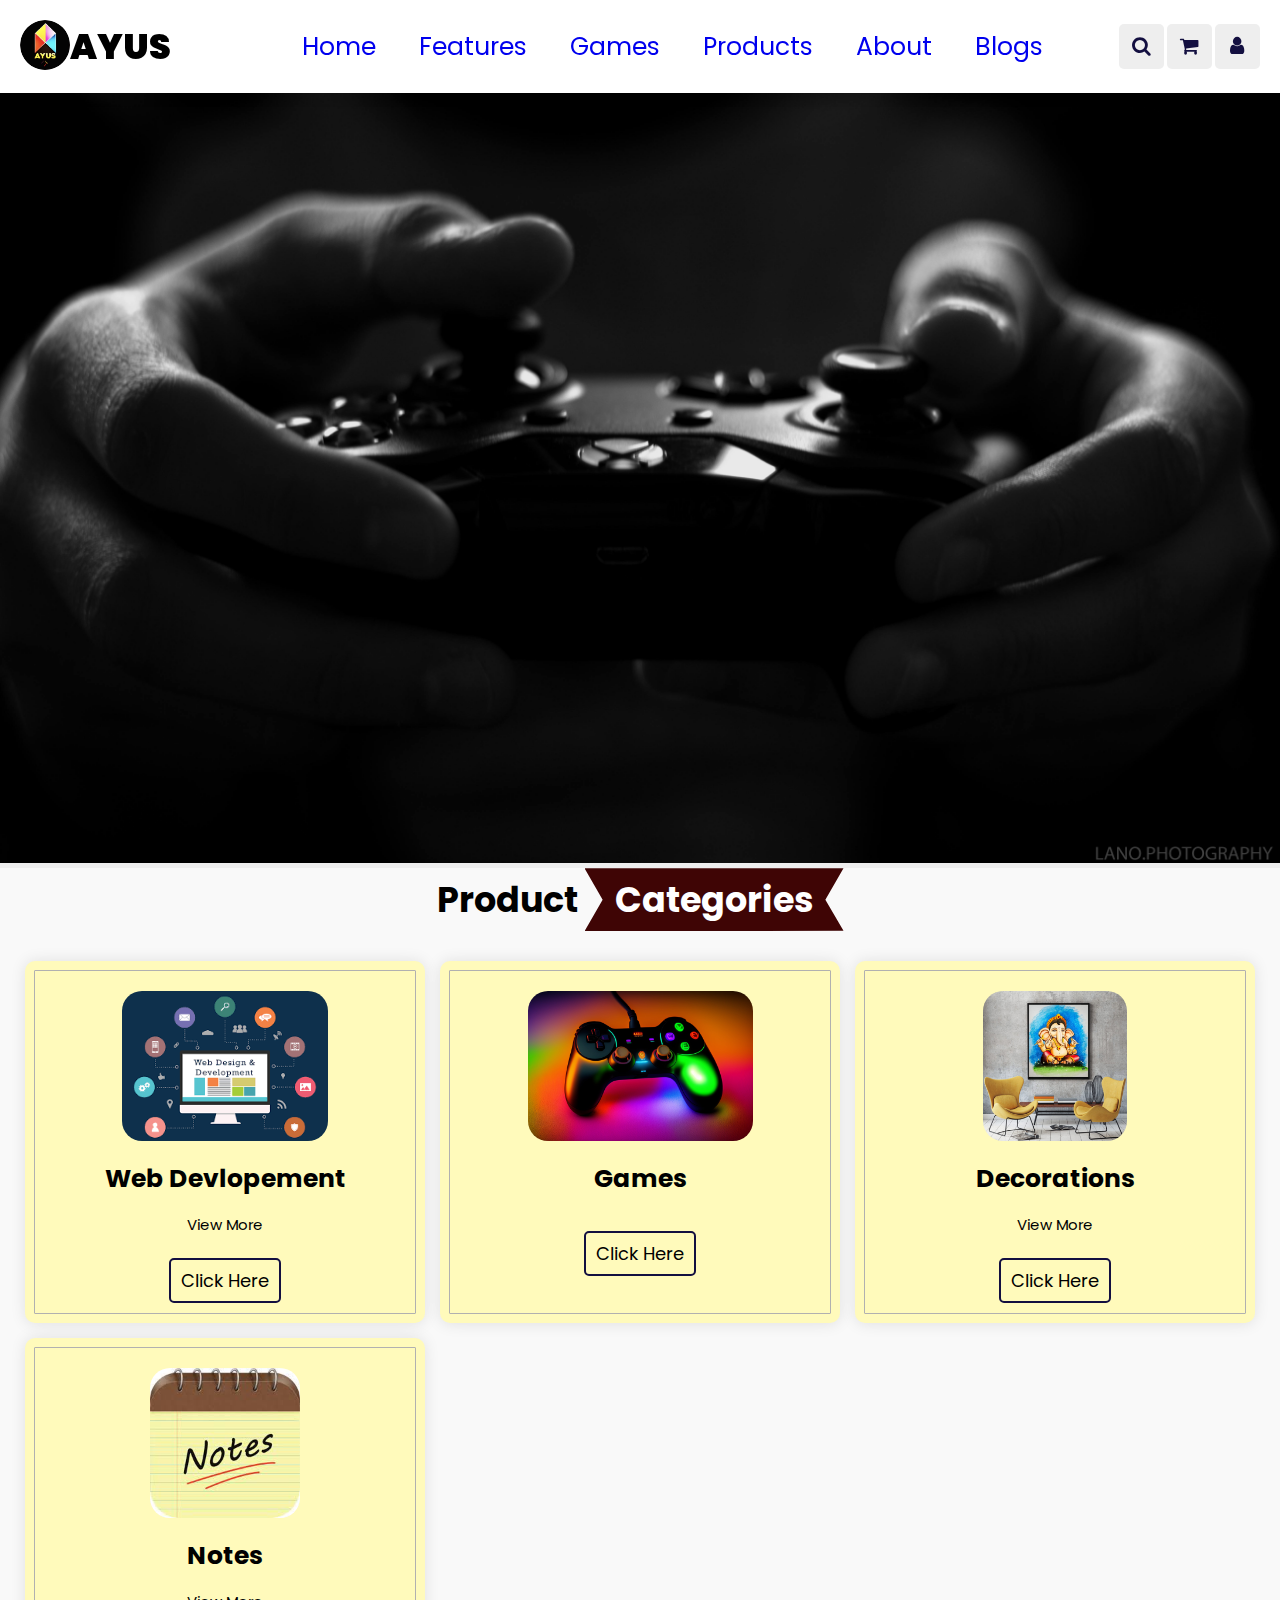
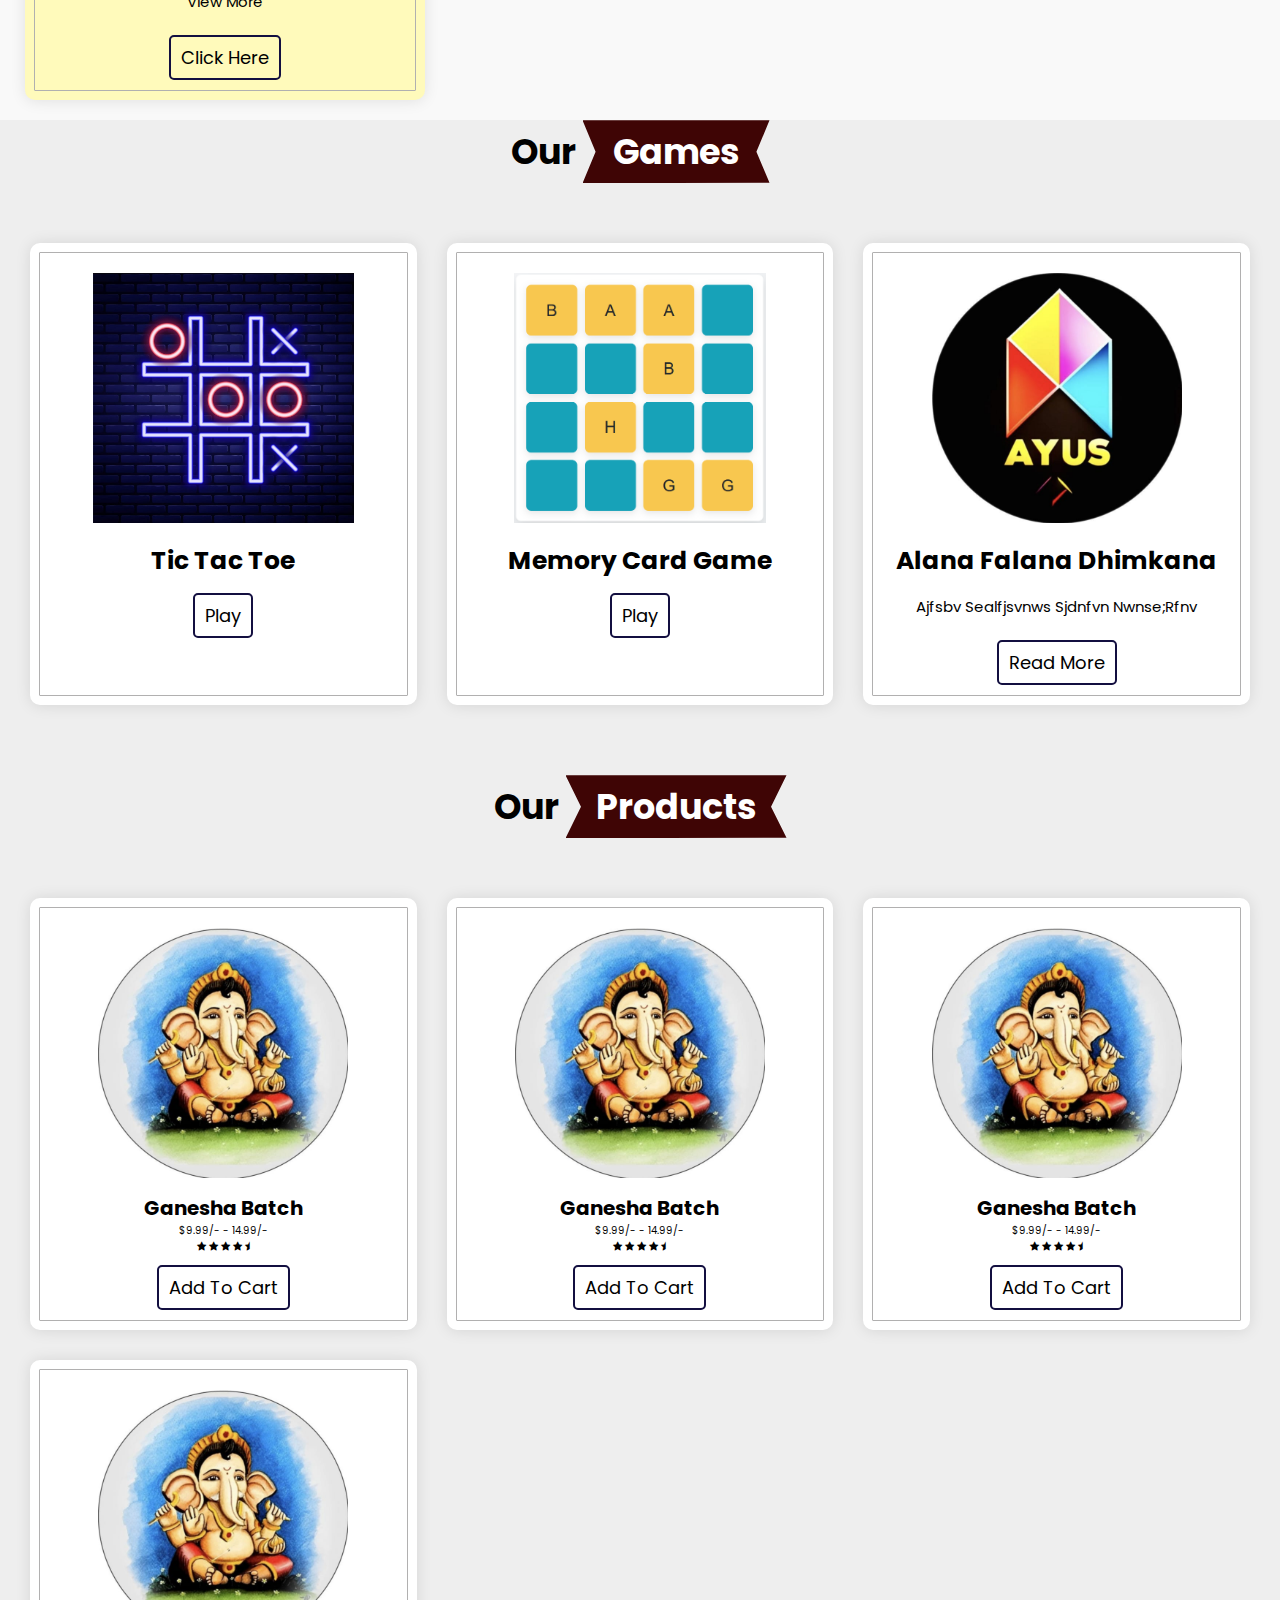
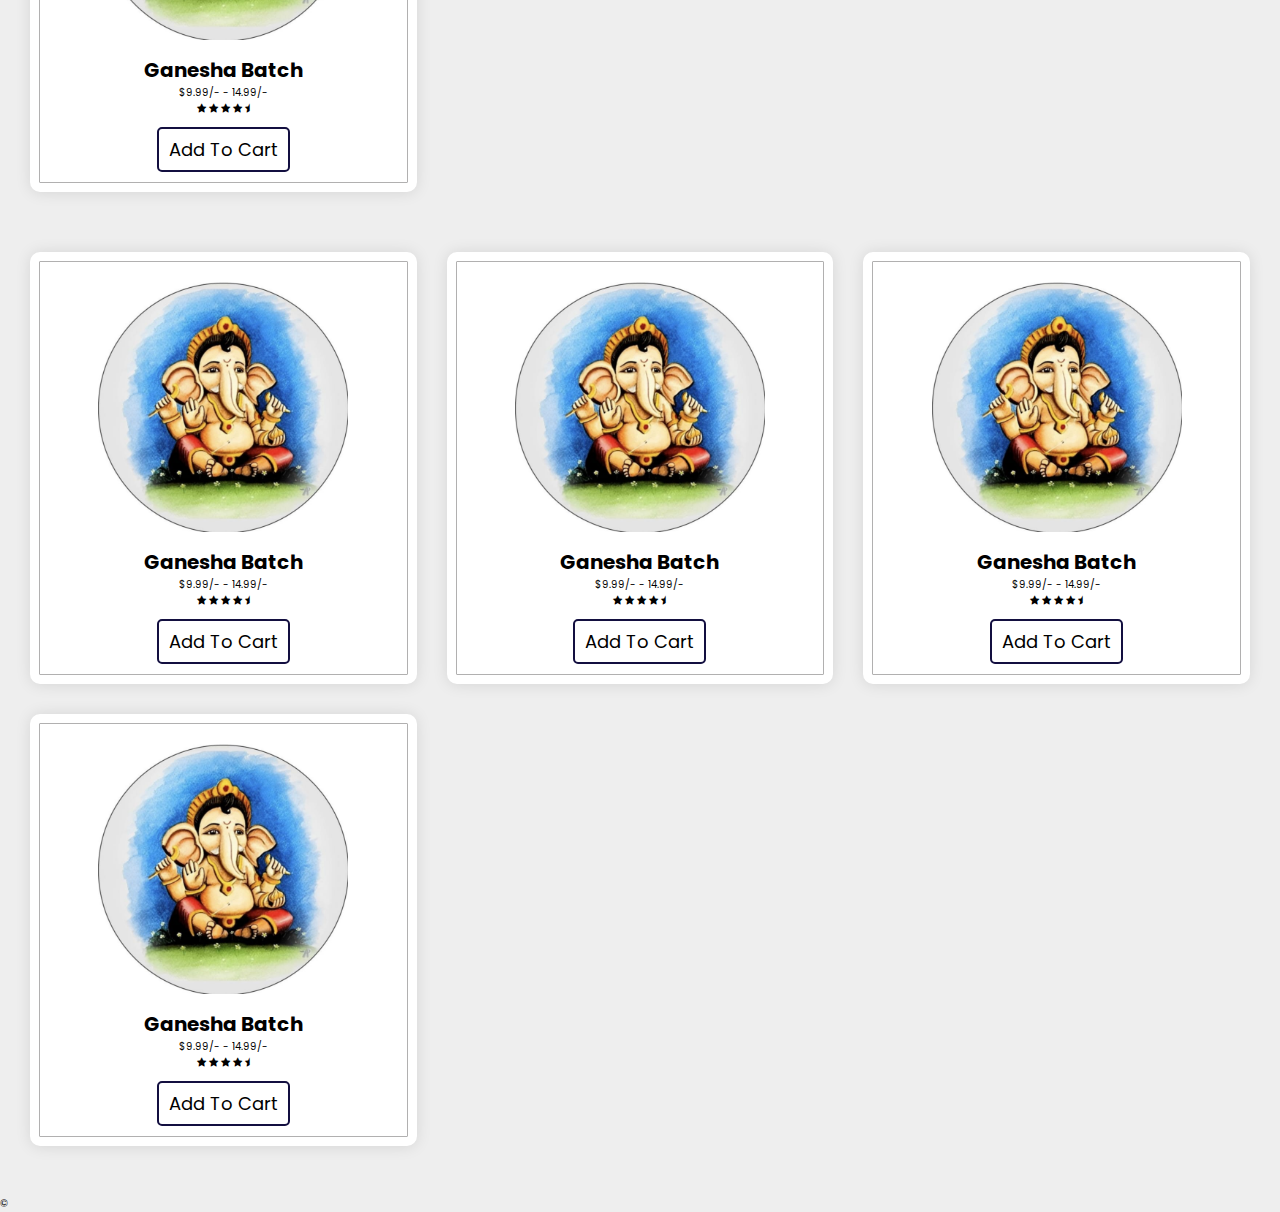
<file: index.html>
<!DOCTYPE html>
<html>
<head>
    <title>AYUS UNIVERSAL</title>

    
    

<!-- Code for font awesone cdn -->

<link rel="stylesheet" href="https://cdnjs.cloudflare.com/ajax/libs/font-awesome/4.7.0/css/font-awesome.min.css">
<!-- Code for font awesone cdn -->

<link rel="stylesheet" href="bard.css">



<meta name="viewport" content="width=device-width, initial-scale=1.0">


</head>
<body>

    <!--Header Section Start-->
    <header class="header" style="padding: 2rem;">
        <a class="logo" style="display: flex;"><img src="Images/AYUS OFFICIAL BATCH.jpg" style="border-radius: 50px;" height="50px"><p style="font-weight: 900; font-size: 35px;" >AYUS<p></a>
        
        
        
    <nav class="navbar">
        
        <a href="#home">home</a>
        <a href="#features">features</a>
        <a href="#games">games</a>
        <a href="#products">products</a>
        
        <a href="#about">about</a>
        <a href="#blogs">blogs</a>
    </nav>

    <div class="icons">
        <div class="fa fa-bars" id="menu-btn"></div>
        <div class="fa fa-search" id="search-btn"></div>
        <div class="fa fa-shopping-cart" id="cart-btn"></div>
        <div class="fa fa-user" id="login-btn"></div>
       
    </div>

    <form class="search-form">
            <input type="search" id="search-box" placeholder="Search Here....">
            <label for="search-box" class="fa fa-search"></label>
    </form>

     <div class="shopping-cart">
        <div class="box">
            <i class="fa fa-trash"></i>
            <img src="Images/AYUS OFFICIAL BATCH.jpg" style="height:50px;">
            <div class="content">
                <h3>AYUS Official Batch</h3>
                <span class="price">Rs. 599/-</span>
                <span class="quantity">Qty : 1</span>
            </div>
        </div>


        <div class="box">
            <i class="fa fa-trash"></i>
            <img src="Images/Ganesh Batch.jpg" style="height:50px;">
            <div class="content">
                <h3>Ganesha Batch</h3>
                <span class="price">Rs. 199/-</span>
                <span class="quantity"> Qty : 1</span>
            </div>
        </div>


        <div class="box">
            <i class="fa fa-trash"></i>
            <img src="Images/Ganesh Batch.jpg" style="height:50px;">
            <div class="content">
                <h3>Ganesha Batch</h3>
                <span class="price">Rs. 49 /-</span>
                <span class="quantity">  Qty : 1</span>
            </div>
        </div>
        <div class="total">Total : Rs. 197/- </div>
        <a href="#" class="btn">Checkout</a>

     </div>


     <form action="#" class="login-form">
        <h3>Login Now</h3>
        <input type="email" placeholder="Your email" class="box">
        <input type="password" placeholder="Your Password" class="box">

     <p>Forgot Your Password    <a href="#">Click Here</a></p>
     <p> Don't Have An Account  <a href="#">Create Now</a></p>

        <input type="submit" value="LogIn Now" class="btn">

     </form>



    </header>
    <!--Header Section End -->

   

    <main>


    <!--Home Section Start-->
      
    <section class="home" id="home">
        <div class="home-content">
           <img src="Images/Background image of index.html.jpg">
        </div>
    <!--Home Section End-->


    <!--Categories Section-->
    <section class="categories"  id="features" style="background-color: rgb(249, 249, 249);">
        <h1 class="heading"> product <span>categories</span></h1>
    <div class="box-container">
        <div class="box">
            <img src="Images/web dev ayus.png">
            <h3>Web Devlopement</h3>
            <p>View More</p>
            <a href="#" class="btn">Click Here</a>
        </div>


        <div class="box">
            <img src="Images/Design a single futuristic.jpg">
            <h3>games</h3>
            <p></p>
            <a href="#features"  class="btn">Click Here</a>
        </div>


        <div class="box">
            <img src="Images/ganesh wall.jpg">
            <h3>Decorations </h3>
            <p>View More</p>
            <a href="#" class="btn">Click Here</a>
        </div>

        <div class="box">
            <img src="Images/notes ayus.jpeg">
            <h3>Notes</h3>
            <p>View More</p>
            <a href="#" class="btn">Click Here</a>
        </div>
    </div>
    </section>
<!--Categories Section-->
       
    <section class="features" id="games" 
    >
        <h1 class="heading">Our <span>Games</span> </h1>

        <div class="box-container" >
            <div class="box">
                <img src="Images/TTT Game.jpg" style="height: 25rem"> 
                <h3>Tic Tac Toe</h3>

               
                         
                <a href="game1.html " target="_blank" class="btn">Play</a>
            </div>

            <div class="box">
                <img src="Images/Memory Card Game Image.png" style="height: 25rem"> 
                <h3>Memory Card Game</h3>

               
                         
                <a href="memory.html" class="btn">Play</a>
            </div>

            <div class="box">
                <img src="Images/AYUS OFFICIAL BATCH.jpg"style="height: 25rem"> 
                <h3>Alana Falana Dhimkana</h3>

                <p>ajfsbv sealfjsvnws  sjdnfvn nwnse;rfnv </p>
                         
                <a href="#" class="btn">read More</a>
            </div>
            
        </div>
    </section>

    

    </section>
    <section class="features" id="products">
        <h1 class="heading"> our <span>products</span></h1>

        

            <div class="box-container">
                <div class="box">
                    <img src="Images/Ganesh Batch.jpg" style="height: 25rem">
                    <h1>ganesha batch</h1>
                    <div class="price">$9.99/- - 14.99/-</div>
                    <div class="stars">
                        <i class="fa fa-star"></i>
                        <i class="fa fa-star"></i>
                        <i class="fa fa-star"></i>
                        <i class="fa fa-star"></i>
                        <i class="fa fa-star-half"></i>
                    </div>
                    <a href="" class="btn">add to cart</a>
                </div>

                <div class="box">
                    <img src="Images/Ganesh Batch.jpg" style="height: 25rem">
                    <h1>ganesha batch</h1>
                    <div class="price">$9.99/- - 14.99/-</div>
                    <div class="stars">
                        <i class="fa fa-star"></i>
                        <i class="fa fa-star"></i>
                        <i class="fa fa-star"></i>
                        <i class="fa fa-star"></i>
                        <i class="fa fa-star-half"></i>
                    </div>
                    <a href="" class="btn">add to cart</a>
                </div>

                <div class="box">
                    <img src="Images/Ganesh Batch.jpg" style="height: 25rem">
                    <h1>ganesha batch</h1>
                    <div class="price">$9.99/- - 14.99/-</div>
                    <div class="stars">
                        <i class="fa fa-star"></i>
                        <i class="fa fa-star"></i>
                        <i class="fa fa-star"></i>
                        <i class="fa fa-star"></i>
                        <i class="fa fa-star-half"></i>
                    </div>
                    <a href="" class="btn">add to cart</a>
                </div>

                <div class="box">
                    <img src="Images/Ganesh Batch.jpg" style="height: 25rem">
                    <h1>ganesha batch</h1>
                    <div class="price">$9.99/- - 14.99/-</div>
                    <div class="stars">
                        <i class="fa fa-star"></i>
                        <i class="fa fa-star"></i>
                        <i class="fa fa-star"></i>
                        <i class="fa fa-star"></i>
                        <i class="fa fa-star-half"></i>
                    </div>
                    <a href="" class="btn">add to cart</a>
                </div>

            </div>

            


            <div class="box-container">
                <div class="box">
                    <img src="Images/Ganesh Batch.jpg" style="height: 25rem">
                    <h1>ganesha batch</h1>
                    <div class="price">$9.99/- - 14.99/-</div>
                    <div class="stars">
                        <i class="fa fa-star"></i>
                        <i class="fa fa-star"></i>
                        <i class="fa fa-star"></i>
                        <i class="fa fa-star"></i>
                        <i class="fa fa-star-half"></i>
                    </div>
                    <a href="" class="btn">add to cart</a>
                </div>

                <div class="box">
                    <img src="Images/Ganesh Batch.jpg" style="height: 25rem">
                    <h1>ganesha batch</h1>
                    <div class="price">$9.99/- - 14.99/-</div>
                    <div class="stars">
                        <i class="fa fa-star"></i>
                        <i class="fa fa-star"></i>
                        <i class="fa fa-star"></i>
                        <i class="fa fa-star"></i>
                        <i class="fa fa-star-half"></i>
                    </div>
                    <a href="" class="btn">add to cart</a>
                </div>

                <div class="box">
                    <img src="Images/Ganesh Batch.jpg" style="height: 25rem">
                    <h1>ganesha batch</h1>
                    <div class="price">$9.99/- - 14.99/-</div>
                    <div class="stars">
                        <i class="fa fa-star"></i>
                        <i class="fa fa-star"></i>
                        <i class="fa fa-star"></i>
                        <i class="fa fa-star"></i>
                        <i class="fa fa-star-half"></i>
                    </div>
                    <a href="" class="btn">add to cart</a>
                </div>

                <div class="box">
                    <img src="Images/Ganesh Batch.jpg" style="height: 25rem">
                    <h1>ganesha batch</h1>
                    <div class="price">$9.99/- - 14.99/-</div>
                    <div class="stars">
                        <i class="fa fa-star"></i>
                        <i class="fa fa-star"></i>
                        <i class="fa fa-star"></i>
                        <i class="fa fa-star"></i>
                        <i class="fa fa-star-half"></i>
                    </div>
                    <a href="" class="btn">add to cart</a>
                </div>

            </div>

           

        </div>

    </section>

    


    

    </main>

    <footer>
        <p>&copy; </p>
    </footer>

<script src="bard.js"></script>

</body>
</html>
</file>
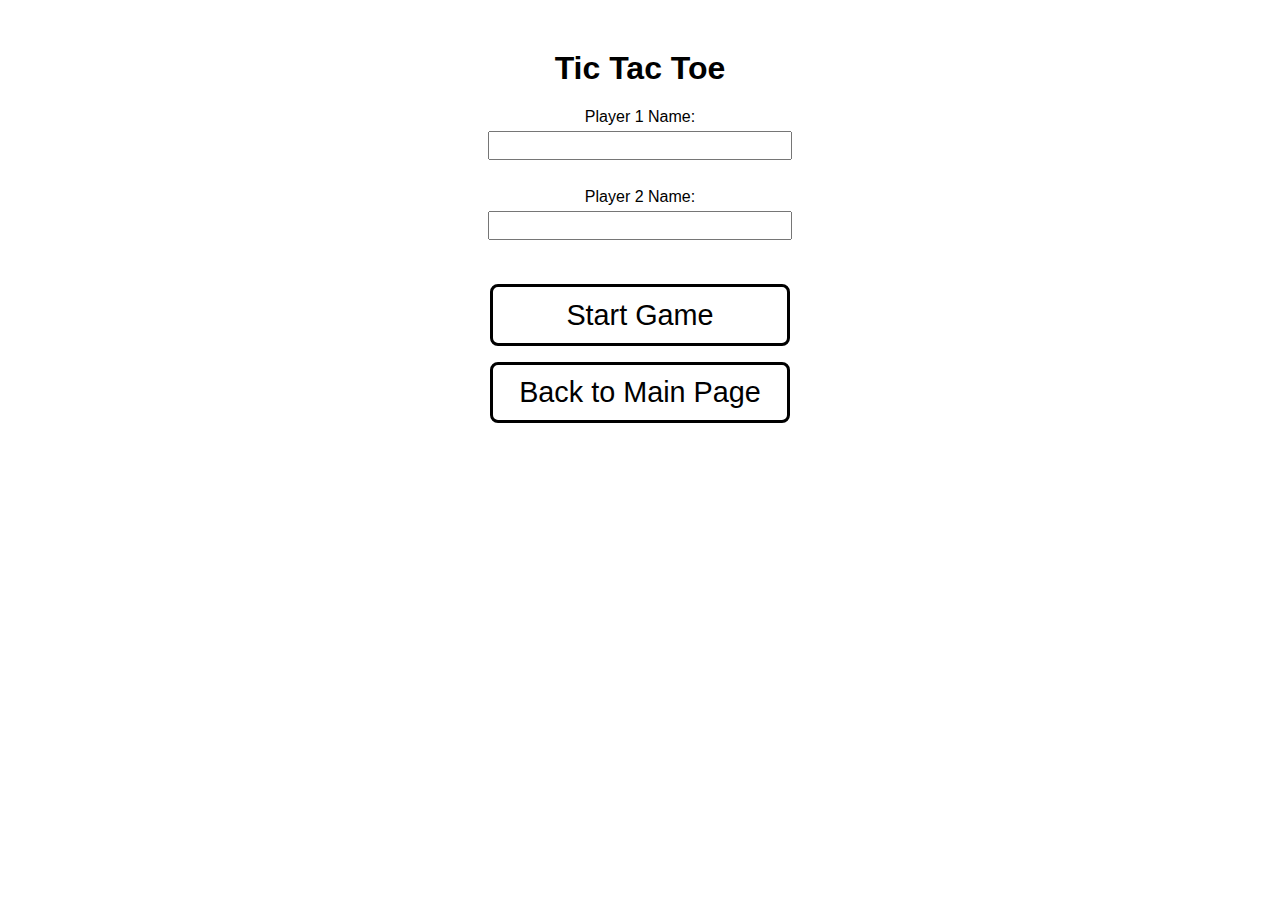
<file: game1.html>
<!DOCTYPE html>
<html>
<head>
    <title>Tic Tac Toe</title>
    <link rel="stylesheet" type="text/css" href="game1.css">
</head>
<body>
    <div class="container">
        <h1>Tic Tac Toe</h1>
        <div id="playerNames">
            <label for="player1">Player 1 Name:</label>
            <input type="text" id="player1" name="player1" required><br>
            <label for="player2">Player 2 Name:</label>
            <input type="text" id="player2" name="player2" required><br>
            
            <button id="sbtn">Start Game</button>  
            <button id="backToMainButton">Back to Main Page</button>
        </div>
        <div id="game" style="display: none;">
            <div id="message"></div>
            <div id="board">
                <div class="cell" data-cell-index="0"></div>
                <div class="cell" data-cell-index="1"></div>
                <div class="cell" data-cell-index="2"></div>
                <div class="cell" data-cell-index="3"></div>
                <div class="cell" data-cell-index="4"></div>
                <div class="cell" data-cell-index="5"></div>
                <div class="cell" data-cell-index="6"></div>
                <div class="cell" data-cell-index="7"></div>
                <div class="cell" data-cell-index="8"></div>
            </div>
            <div id="winnerMessage" style="display: none;"></div>
            <button id="btn">Restart</button> 
            <button id="backButton">Back</button>


           
        </div>
    </div>
    <script src="game1.js"></script>
</body>
</html>
</file>
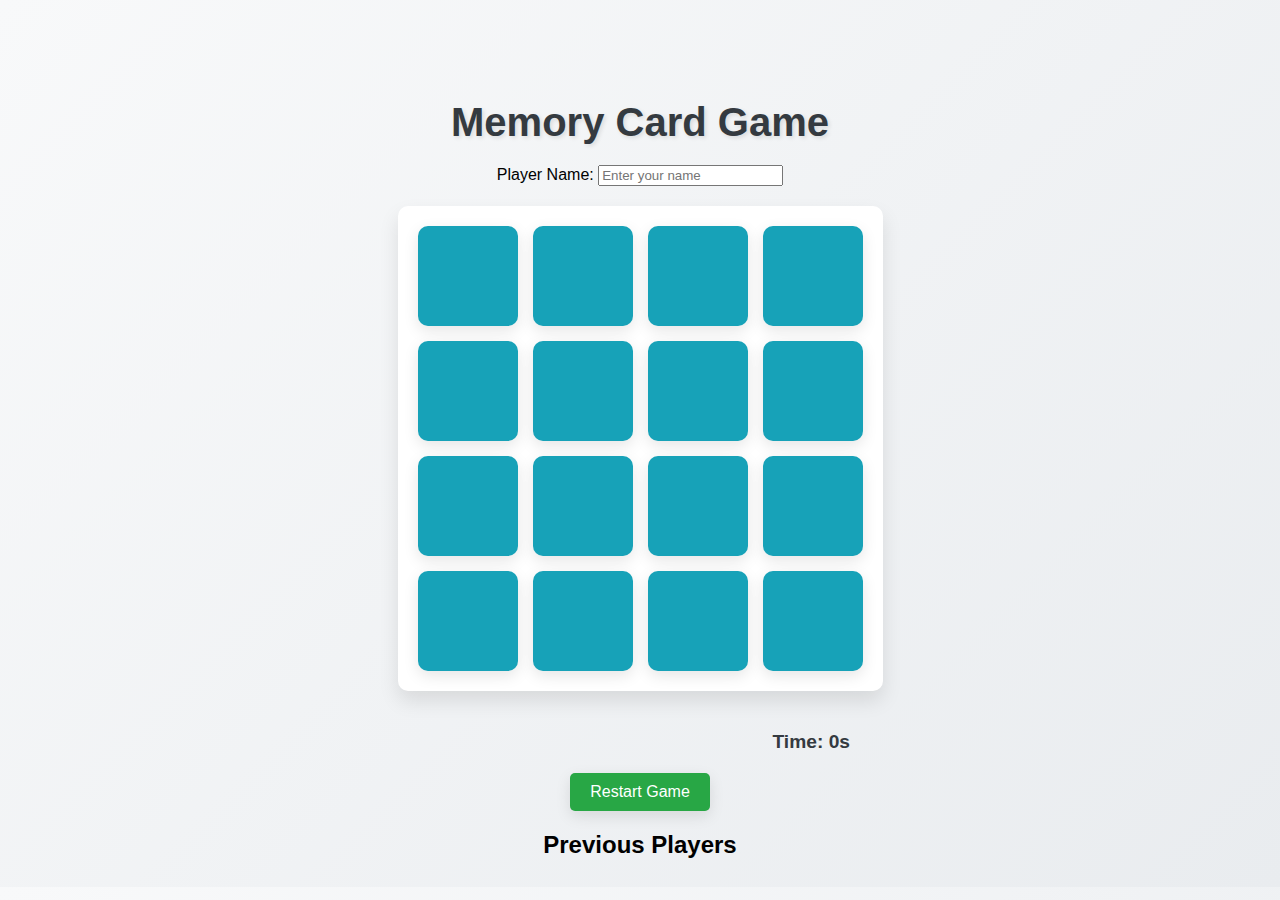
<file: memory.html>
<!DOCTYPE html>
<html lang="en">
<head>
    <meta charset="UTF-8">
    <meta name="viewport" content="width=device-width, initial-scale=1.0">
    <title>Memory Card Game</title>
    <link rel="stylesheet" href="memory.css">
</head>
<body>
    <h1>Memory Card Game</h1>
    <div class="player-info">
        <label for="playerName">Player Name:</label>
        <input type="text" id="playerName" placeholder="Enter your name">
    </div>
    <div class="game-board" id="gameBoard">
        <!-- Cards will be inserted here by JavaScript -->
    </div>
    <div class="game-info">
        <div class="game-message" id="gameMessage"></div>
        <div class="timer" id="timer">Time: 0s</div>
    </div>
    <button class="reset-button" id="resetButton">Restart Game</button>
    <div class="history" id="history">
        <h2>Previous Players</h2>
        <ul id="historyList"></ul>
    </div>
    <script src="memory.js"></script>
</body>
</html>
</file>
<file: bard.css>
@import url('https://fonts.googleapis.com/css2?family=Poppins:wght@500&display=swap');

:root
{
    --green: green;
    --black: #130f40;
    --light-color: #666;
    --box-shadow: 0  0.5px 1.5rem rgba(0,0,0,0.1);
    --outline: .1rem solid rgb(177, 176, 176);

}

*
{
    font-family: 'Poppins', sans-serif;
    margin: 0%;
    padding: 0%;
    box-sizing: border-box;
    outline: none;
    border: none;
    text-decoration: none;
    text-transform: capitalize;
    transition: all .2s linear;
}

html
{
    font-size: 62.5%;
    overflow-x: hidden;
    scroll-behavior: 7rem;
}

body
{
    background: #eee;
}

.heading
{
    text-align: center;
    padding: 2rem o;
    padding-bottom: 3rem;
    font-size: 3.5rem;
}

.heading span
{
    background: rgb(63, 5, 5);
    color: #fff;
    display: inline-block;
    padding: 0.5rem 3rem;
    clip-path:polygon(100% 0 , 93% 50%, 100% 99%, 0% 100%, 7% 50%, 0% 0%) ;
}


.btn
{
    border: .2rem solid var(--black);
    margin-top: 1rem;
    display: inline-block;
    padding: 0.7rem 1rem;
    font-size: 1.8rem;
    border-radius: .5rem;
    cursor: pointer;
    color: black;
    background:none;
    
}

.btn:hover
{
    background: rgb(63, 5, 5);
    color: #fff;
}


.header
{
    border: 0px solid;
    position: fixed;
    
    top: 0;
    left: 0;
    right: 0;
    z-index: 1000;   /* z ki wajah se header up layer pe ho gaya*/
    display: flex;
    align-items: center;
    justify-content: space-between;
    padding: 2rem  9%;
    background: #ffffff;
    box-shadow: var(--box-shadow);
    
}

.header .logo
{
    font-size: 1.8rem;
    font-weight: bold;
}

.header .navbar a
{
    font-size: 25px;
    margin: 20px;
}

.header .navbar a:hover
{
    color:rgb(46, 206, 254);
   
}

header .icons div
{
    border:0px solid;
    height: 4.5rem;
    width: 4.5rem;
    line-height: 4.5rem;
    border-radius: 0.5rem;
    background: #eee;
    color: var(--black);
    font-size: 2rem;
    text-align: center;
    cursor: pointer;
}

header .icons div:hover
{
    background: rgb(46, 206, 254);
}

#menu-btn
{
    display:none
}

.header .navbar.active 
{
    right: 2rem;
    transition: .4s linear;
}


.header .search-form
{
    border: 0px solid;
    position: absolute;
    top: 110%;
    right: -110%;
    width: 50rem;
    height:5rem;
    background: #fff;
    border-radius: 0.5rem;
    overflow: hidden;
    display: flex;
    align-items: center;
    box-shadow: var(--box-shadow);
}

.header .search-form.active
{
    right: 2rem;
    transition:  0.1s linear;
}

.header .search-form input
{
    height: 100%;
    width: 100%;
    background: none;
    text-transform: none;
    font-size: 1.6rem;
    color: var(--black);
    padding: 0 1.5rem;
}

.header .search-form label
{
    font-size: 2.2rem;
    padding-right: 1.5rem;
    color:var(--black);
    cursor: pointer;
}

.header .search-form label:hover
{
    color: rgb(46, 206, 254);
}

.header .shopping-cart
{
    border: 1px solid;
    position: absolute;
    top: 110%;
    right:-110%;
    padding: 1rem;
    background: #fff;
    border-radius: 5px;
    box-shadow: var(--box-shadow);
    width: 40rem;
    height: 48rem;
}

.header .shopping-cart.active
{
    right: 2rem;
    transition: 0.4s linear;
}

.header .shopping-cart .box
{
    border: 0px solid rgb(63, 5, 5);
    display: flex;
    align-items: center;
    gap: 1rem;
    position: relative;
    margin: 1rem 0 ;
    padding: 1.5rem;
   
}

.header .shopping-cart .box img
{
   height: 10rem;
  
}


.header .shopping-cart .box .fa-trash
{
    font-size: 2rem;
    position: absolute;
    
    right: 2rem;
    cursor: pointer;
    color: var(--light-color);
    
}

.header .shopping-cart .box .fa-trash:hover
{
    color:  rgb(0, 0, 0);
    
}

.header .shopping-cart .box .content h3
{
    color:var(--black);
    font-size: 1.7rem;
    padding: 1rem;
}

.header .shopping-cart .box .content span
{
    color:var(--light-color);
    font-size: 1.6rem;
    padding: 1rem;
}

.header .shopping-cart .total
{
    font-size: 2.5rem;
    padding: 1rem;
    text-align: center;
    color: var(--black);
}

.header .shopping-cart .btn
{
    display:block;
    text-align: center;
}


.header .login-form
{
    border: 0px solid;
    position: absolute;
    top: 110%;
    right: -110%;
    box-shadow: var(--box-shadow);
    padding: 2rem;
    border-radius: .5rem;
    background: #fff;
    text-align: center;
    width: 35rem;
}

.header .login-form.active
{
    right: 2rem;
    transition: 0.4s linear;
}


.header .login-form h3
{
    font-size: 2.5rem;
    text-transform: uppercase;
    color: var(--black);
    
}


.header .login-form .box
{
    width: 100%;
    border: 0px solid;
    margin: .7rem ;
    background: #eee;
    border-radius: .5rem;
    padding: 1rem;
    font-size: 1.6rem; ;
    color: var(--black);
    text-transform: none;
}

.header .login-form p 
{
    font-size: 1.4rem;
    padding: .5rem 0rem;
    color: var(--light-color);
}


.header .login-form p a
{
    color: var(--green);
    text-decoration: underline;
}

.home-content img
{
    padding-top: 1rem;
    width: 100%;
    height: 100%;
}

.features .box-container
{
    border: 0px solid;
    display: grid;
    gap: 3rem;
    grid-template-columns: repeat(auto-fit, minmax(30rem, 1fr));
    padding: 3rem;
}

.features .box-container .box
{
    border: 0px solid red;
    padding: 2rem 3rem;
    background: #fff;
    outline: var(--outline);
    outline-offset: -1rem;
    text-align: center;
    box-shadow: var(--box-shadow);
    border-radius: 1rem;

}

.features .box-container .box:hover
{
    box-shadow: 1px 1px 10px 4px #2d0308;
}

.features .box-container .box img
{
    margin: 1rem 0;
    height: 15rem;
}

.features .box-container .box h3
{
    font-size: 2.5rem;
    line-height: 1.8
    
}

.features .box-container .box p
{
    font-size: 1.5rem;
    line-height: 1.8 ;
    padding: 1rem 0;
    
}


/*
.products .products-slider
{
    border: 0px solid;
    padding: 1rem;
}

.products .products-slider:first-child
{
   margin-bottom: 2rem;
}


.products .products-slider .box
{
    border: 0px solid red;
    background: #fff;
    border-radius: 0.5rem;
    text-align: center;
    padding: 3rem 2rem;
    outline-offset: -1rem;
    outline: var(--outline);
    box-shadow: var(--box-shadow);
    transition: 0.2s linear;
}

.products .products-slider .box:hover
{
    box-shadow: 1px 1px 10px 4px #2d0308;
}

.products .products-slider .box img
{
    height: 20rem;
}

.products .products-slider .box h1
{
    font-size: 2.5rem;
    color: var(--black)
}

.products .products-slider .box .price
{
    font-size: 2rem;
    color: var(--black);
    padding: 0.5rem 0;
}

.products .products-slider .box .stars i
{
    font-size: 1.7rem;
    color: orange;
    padding: 0.5rem 0;
}

*/

.categories .box-container
{
    border: 0px solid;
    display: grid;
    padding: 0 2.5rem;
    grid-template-columns: repeat(auto-fit, minmax(30rem, 1fr));
    gap: 1.5rem;
}


.categories .box-container .box
{
    border: 0px solid red;
    padding: 2rem 3rem;
    background: #fffabb;
    outline: var(--outline);
    outline-offset: -1rem;
    text-align: center;
    box-shadow: var(--box-shadow);
    border-radius: 1rem;

}



.categories .box-container .box:hover
{
    box-shadow: 1px 1px 10px 4px #2d0308;
}

.categories .box-container .box img
{
    margin: 1rem 0;
    height: 15rem;
    border-radius: 2rem;
}

.categories .box-container .box h3
{
    font-size: 2.5rem;
    line-height: 1.8
    
}

.categories .box-container .box p
{
    font-size: 1.5rem;
    line-height: 1.8 ;
    padding: 1rem 0;
    
}


body section
{
    padding-bottom: 2rem;
}


@media (max-width: 991px)
{
    html
    {
        font-size:62.5%;

    }

    .header
    {
        padding: 4rem;
    }
    
}


@media (max-width: 768px)
{


    
    #menu-btn
    {
         display:inline-block;
    }
        

    .header .search-form
    {
        width: 90%;
    }

    .header .navbar
    {
        position: absolute;
        top: 110%;
        right: -110%;
        width: 30rem;
        box-shadow: var(--box-shadow);
        border-radius:  0.5rem ;
        background: #fff;

    }


    .header .navbar a 
    {
        font-size: 2.5rem;
        margin: 2.5rem 3rem;
        display:block;
    }

 

@media (max-width: 450px)
{
    html
    {
        font-size:50%;
    }

    .heading
    {
        font-size: 2.5rem;
    }

   
}




}
</file>
<file: game1.css>
body {
    font-family: Arial, sans-serif;
    text-align: center;
    margin: 0;
    padding: 0;
}

.container {
    margin: 50px auto;
    max-width: 300px;
}

#message {
    margin-bottom: 10px;
    font-size: 18px;
}
/* Updated CSS for player names section */
#playerNames {
    display: flex;
    flex-direction: column;
    align-items: center;
    margin-bottom: 20px;
}

#playerNames label {
    margin-bottom: 5px;
}

#playerNames input {
    width: calc(100% - 20px);
    padding: 5px 10px;
    margin-bottom: 10px;
}

#playerNames button {
    width: 100%;
    border: .2rem solid black;
    padding: 0.7rem 1rem;
    font-size: 1.8rem;
    border-radius: .5rem;
    cursor: pointer;
    color: black;
    background: none;
}

#playerNames button:hover {
    background: rgb(37, 182, 240);
    color: #fff;
}


#board {
    display: grid;
    grid-template-columns: repeat(3, 1fr);
    grid-gap: 5px;
    width: 100%;
    max-width: 300px;
    margin: 0 auto 10px;
}

.cell {
    width: 100%;
    padding-top: 100%;
    background-color: lightgray;
    display: flex;
    justify-content: center;
    align-items: center;
    font-size: 36px;
    cursor: pointer;
}

#btn,
#sbtn,
#backToMainButton {
    border: .2rem solid black;
    margin-top: 1rem;
    display: inline-block;
    padding: 0.7rem 1rem;
    font-size: 1.8rem;
    border-radius: .5rem;
    cursor: pointer;
    color: black;
    background: none;
}

#btn:hover,
#sbtn:hover,
#backToMainButton:hover {
    background: rgb(37, 182, 240);
    color: #fff;
}
</file>
<file: memory.css>
/* memory.css */
body {
    display: flex;
    flex-direction: column;
    align-items: center;
    justify-content: center;
    height: 100%;
    font-family: 'Arial', sans-serif;
    background: linear-gradient(135deg, #f8f9fa, #e9ecef);
    margin-top: 5rem;
}

h1 {
    margin: 20px;
    font-size: 2.5em;
    color: #343a40;
    text-shadow: 2px 2px 4px rgba(0, 0, 0, 0.1);
}

.game-board {
    display: grid;
    grid-template-columns: repeat(4, 100px);
    grid-gap: 15px;
    margin: 20px 0;
    padding: 20px;
    background: #fff;
    border-radius: 10px;
    box-shadow: 0 10px 20px rgba(0, 0, 0, 0.1);
}

.card {
    width: 100px;
    height: 100px;
    background: #17a2b8;
    border-radius: 10px;
    display: flex;
    justify-content: center;
    align-items: center;
    font-size: 2em;
    color: #fff;
    cursor: pointer;
    transition: transform 0.3s, background 0.3s;
    box-shadow: 0 5px 15px rgba(0, 0, 0, 0.1);
    user-select: none;
}

.card:hover {
    transform: scale(1.1);
    background: #138496;
}

.card.flipped {
    background: #f8c74f;
    color: #212529;
    cursor: default;
    transform: none;
}

.game-info {
    display: flex;
    justify-content: space-between;
    width: 420px;
    margin: 20px 0;
    font-size: 1.2em;
    color: #343a40;
}

.game-message {
    font-weight: bold;
}

.timer {
    font-weight: bold;
}

.reset-button {
    padding: 10px 20px;
    font-size: 1em;
    color: #fff;
    background: #28a745;
    border: none;
    border-radius: 5px;
    cursor: pointer;
    transition: background 0.3s;
    box-shadow: 0 5px 15px rgba(0, 0, 0, 0.1);
}

.reset-button:hover {
    background: #218838;
}
</file>
